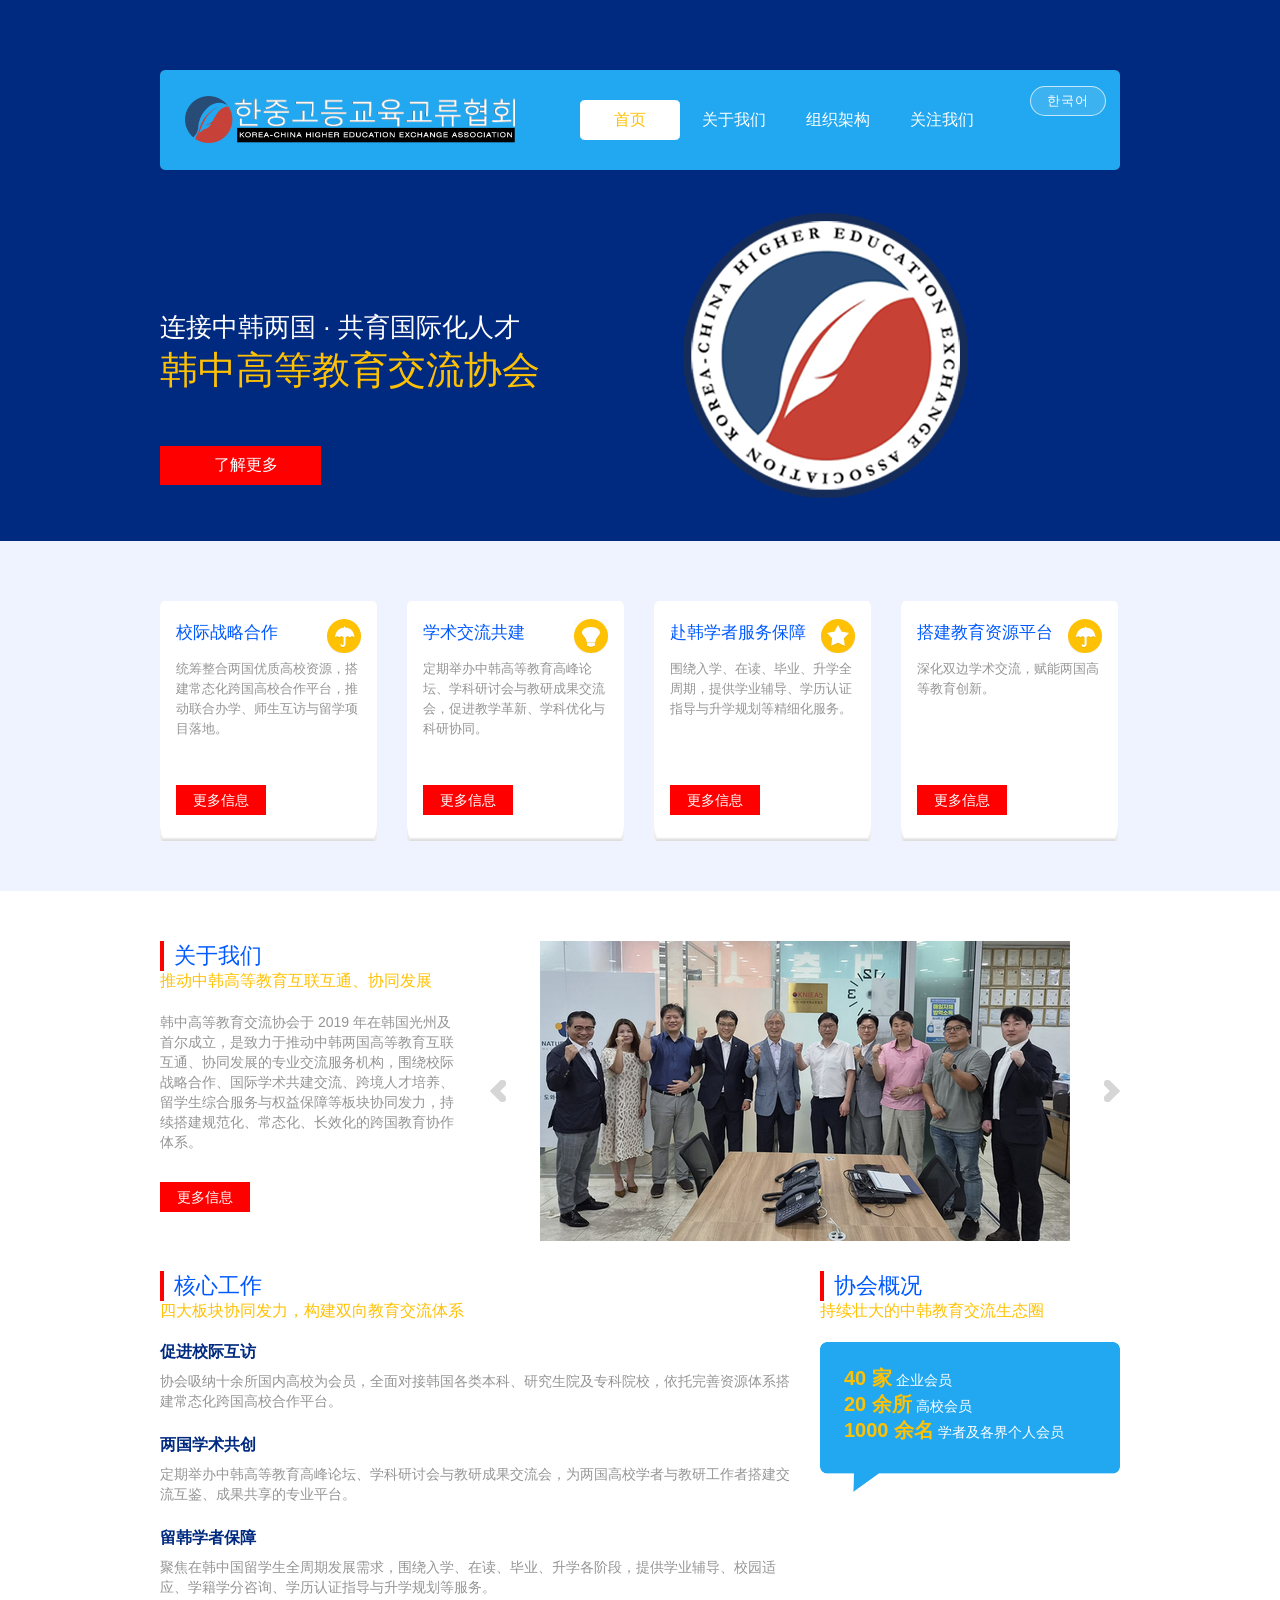
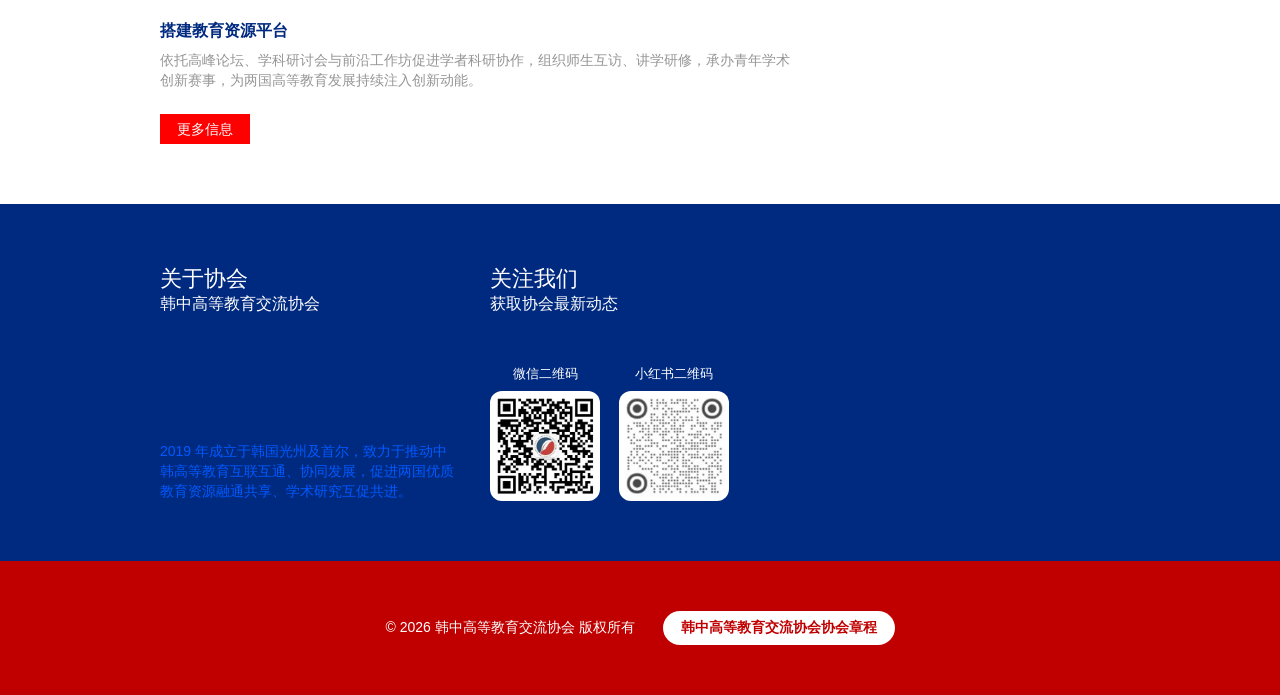
<file: index.html>
<!DOCTYPE html PUBLIC "-//W3C//DTD XHTML 1.0 Transitional//EN" "http://www.w3.org/TR/xhtml1/DTD/xhtml1-transitional.dtd">
<html xmlns="http://www.w3.org/1999/xhtml">
<head>
<meta http-equiv="Content-Type" content="text/html; charset=utf-8" />
<title>韩中高等教育交流协会</title>
<link rel="stylesheet" type="text/css" href="css/styles.css"/>
</head>
<body id="home">
<div class="header-wrapper">
	<div class="header">
    	<div class="header-content">
        	<div class="logo">
            	<a href="#home"><img src="images/tubiao.png" alt="韩中高等教育交流协会"/></a>
            </div>
            
            <div class="menu">
            	<ul>
                <li><a class="active" href="#home">首页</a></li>
                <li><a href="#about">关于我们</a></li>
                <li><a href="about.html">组织架构</a></li>
                <li><a href="#contact">关注我们</a></li>
                </ul>
            </div>
        </div>
       
        <div class="banner">
        	<div class="banner-content">
            	<ul>
                <li>
                <h2>连接中韩两国 · 共育国际化人才</h2>
                <h1>韩中高等教育交流协会</h1>
                <a href="#about">了解更多</a>
                </li>
                </ul>
            </div>
        </div>
        
    </div>
</div>
<!--- header-wrapper div end -->
<div class="clearing"></div>
<div class="panel-wrapper">
	<div class="panel-content">
		<div class="panel marRight">
			<div class="panel-icon">
				<img src="images/panel-icon-1.gif" alt="校际战略合作"/>
			</div>
			<h1>校际战略合作</h1>
			<p>统筹整合两国优质高校资源，搭建常态化跨国高校合作平台，推动联合办学、师生互访与留学项目落地。</p>
			<a class="more1" href="#works">更多信息</a>
            <div class="panel-bottom">
			</div>
			
		</div>
		<div class="panel marRight">
		<div class="panel-icon">
				<img src="images/panel-icon-2.gif" alt="学术交流共建"/>
			</div>
			<h1>学术交流共建</h1>
			<p>定期举办中韩高等教育高峰论坛、学科研讨会与教研成果交流会，促进教学革新、学科优化与科研协同。</p>
			<a class="more1" href="#works">更多信息</a>
            <div class="panel-bottom">
			</div>
		</div>
		
		<div class="panel marRight">
		<div class="panel-icon">
				<img src="images/panel-icon-3.gif" alt="赴韩学者服务保障"/>
			</div>
			<h1>赴韩学者服务保障</h1>
			<p>围绕入学、在读、毕业、升学全周期，提供学业辅导、学历认证指导与升学规划等精细化服务。</p>
			<a class="more1" href="#works">更多信息</a>
            <div class="panel-bottom">
			</div>
		</div>
		
		<div class="panel">
		<div class="panel-icon">
				<img src="images/panel-icon-1.gif" alt="搭建教育资源平台"/>
			</div>
			<h1>搭建教育资源平台</h1>
			<p>深化双边学术交流，赋能两国高等教育创新。</p>
			<a class="more1" href="#works">更多信息</a>
            <div class="panel-bottom">
			</div>
		</div>
		
	</div>
			
</div>
        
        
		

<!--- panel-wrapper div end -->
<div class="clearing"></div>
<div class="generic-content-wrapper">
	<div class="generic-content" id="about">
    	
      <div class="content marRight">
       	<h1>关于我们</h1>
            <h2>推动中韩高等教育互联互通、协同发展</h2>
        <p>韩中高等教育交流协会于 2019 年在韩国光州及首尔成立，是致力于推动中韩两国高等教育互联互通、协同发展的专业交流服务机构，围绕校际战略合作、国际学术共建交流、跨境人才培养、留学生综合服务与权益保障等板块协同发力，持续搭建规范化、常态化、长效化的跨国教育协作体系。</p>
            <a class="more" href="#works">更多信息</a>
      </div>
        
       <div class="slider-panel">
       		<div class="slider-content">
            	
                <div class="slider-left-arrow" onclick="prevSlide()">
                </div>
                
                <div class="slider-image">
                	<img id="slider-img" src="images/1.png" alt="中韩高校合作交流"/>
                </div>
               
                <div class="slider-right-arrow" onclick="nextSlide()">
                </div>
            
            </div>
       </div>
   </div>
 </div>
<script type="text/javascript">
var slides = ["images/1.png", "images/2.png", "images/3.png"];
var current = 0;
function showSlide(i) {
    current = (i + slides.length) % slides.length;
    document.getElementById("slider-img").src = slides[current];
}
function nextSlide() { showSlide(current + 1); }
function prevSlide() { showSlide(current - 1); }
</script>
    	
        <div class="generic-content" id="works">
        	
            <div class="content1 marRight">
            	<h1>核心工作</h1>
                <h2>四大板块协同发力，构建双向教育交流体系</h2>
                <h3>促进校际互访</h3>
                <p>协会吸纳十余所国内高校为会员，全面对接韩国各类本科、研究生院及专科院校，依托完善资源体系搭建常态化跨国高校合作平台。</p>
                <h3>两国学术共创</h3>
                <p>定期举办中韩高等教育高峰论坛、学科研讨会与教研成果交流会，为两国高校学者与教研工作者搭建交流互鉴、成果共享的专业平台。</p>
                <h3>留韩学者保障</h3>
                <p>聚焦在韩中国留学生全周期发展需求，围绕入学、在读、毕业、升学各阶段，提供学业辅导、校园适应、学籍学分咨询、学历认证指导与升学规划等服务。</p>
                <h3>搭建教育资源平台</h3>
                <p>依托高峰论坛、学科研讨会与前沿工作坊促进学者科研协作，组织师生互访、讲学研修，承办青年学术创新赛事，为两国高等教育发展持续注入创新动能。</p>
                <a class="more" href="#contact">更多信息</a>
            </div>
            
            <div class="content2">
            	<h1>协会概况</h1>
                <h2>持续壮大的中韩教育交流生态圈</h2>
                <div class="content2-image">
                <p><strong>40 家</strong> 企业会员<br/>
                <strong>20 余所</strong> 高校会员<br/>
                <strong>1000 余名</strong> 学者及各界个人会员</p>
                </div>
            </div>
    	
     </div>
<!--- generirc-content-wrapper div end -->
<div class="clearing"></div>
<div class="footer-wrapper" id="contact">
	<div class="footer">
    	<div class="footer-panel marRight">
        	<h1>关于协会</h1>
            <h2>韩中高等教育交流协会</h2>
            <p>2019 年成立于韩国光州及首尔，致力于推动中韩高等教育互联互通、协同发展，促进两国优质教育资源融通共享、学术研究互促共进。</p>
        </div>
        
        <div class="footer-panel marRight">
        	<h1>关注我们</h1>
            <h2>获取协会最新动态</h2>
            <ul>
            <li class="qr-item">
            <span class="qr-label">微信二维码</span>
            <a class="app-icon" href="#"><img src="images/weixin.png" alt="微信二维码" title="微信二维码"/></a>
            </li>
            <li class="qr-item">
            <span class="qr-label">小红书二维码</span>
            <a class="app-icon" href="#"><img src="images/xiaohongshu.png" alt="小红书二维码" title="小红书二维码"/></a>
            </li>
            </ul>
        </div>
        </div>
        
    </div>
<!--- footer-wrapper div end -->
<div class="clearing"></div>
<div class="footer-strip-wrapper">
	<div class="footer-strip">
    <p>© 2026 韩中高等教育交流协会 版权所有</p>
    <a class="charter-btn" href="zhangcheng.html">韩中高等教育交流协会协会章程</a>
    </div>
</div>
<script type="text/javascript" src="js/translate.js"></script>
</body>
</html>
</file>
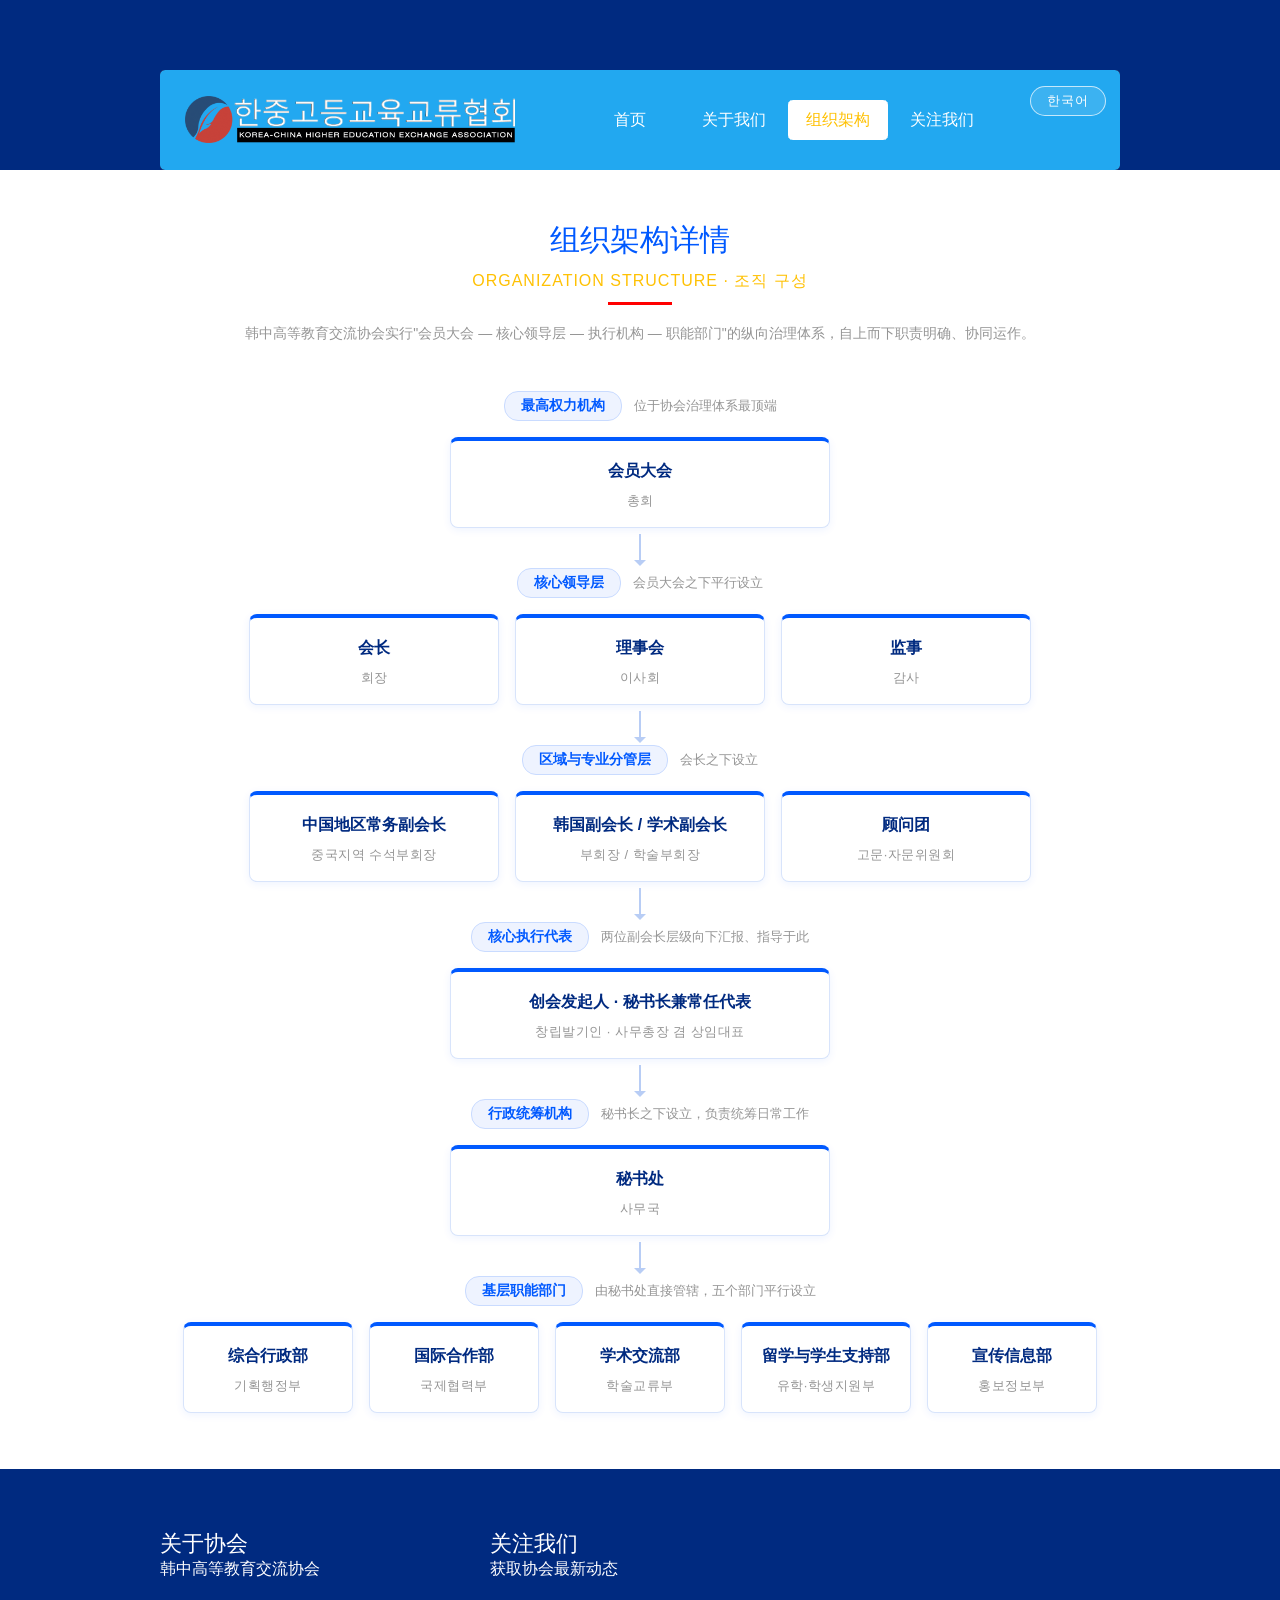
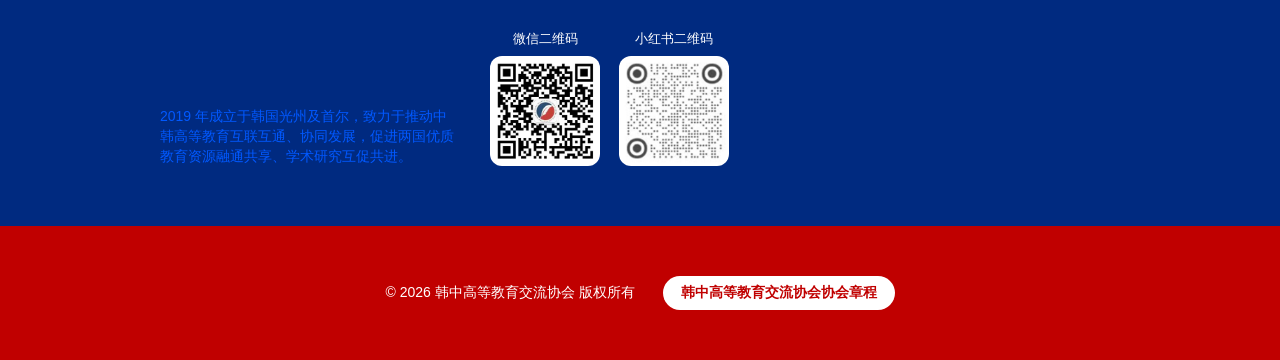
<file: about.html>
<!DOCTYPE html PUBLIC "-//W3C//DTD XHTML 1.0 Transitional//EN" "http://www.w3.org/TR/xhtml1/DTD/xhtml1-transitional.dtd">
<html xmlns="http://www.w3.org/1999/xhtml">
<head>
<meta http-equiv="Content-Type" content="text/html; charset=utf-8" />
<title>组织架构详情 - 韩中高等教育交流协会</title>
<link rel="stylesheet" type="text/css" href="css/styles.css"/>
</head>
<body>
<div class="header-wrapper">
	<div class="header">
    	<div class="header-content">
        	<div class="logo">
            	<a href="index.html"><img src="images/tubiao.png" alt="韩中高等教育交流协会"/></a>
            </div>
            
            <div class="menu">
            	<ul>
                <li><a href="index.html">首页</a></li>
                <li><a href="index.html#about">关于我们</a></li>
                <li><a class="active" href="about.html">组织架构</a></li>
                <li><a href="index.html#contact">关注我们</a></li>
                </ul>
            </div>
        </div>
    </div>
</div>
<!--- header-wrapper div end -->
<div class="clearing"></div>
<div class="about-wrapper">
	<div class="about-content">
    	<div class="about-heading">
        	<h1>组织架构详情</h1>
            <h2>ORGANIZATION STRUCTURE · 조직 구성</h2>
            <p>韩中高等教育交流协会实行"会员大会 — 核心领导层 — 执行机构 — 职能部门"的纵向治理体系，自上而下职责明确、协同运作。</p>
        </div>
        
        <div class="org-flow">
        	
        	<div class="level">
            	<div class="level-label">
                	<span class="chip">最高权力机构</span>
                    <span class="level-note">位于协会治理体系最顶端</span>
                </div>
                <div class="level-cards">
                	<div class="org-card wide">
                    	<div class="cn">会员大会</div>
                        <div class="kr">총회</div>
                    </div>
                </div>
            </div>
            <div class="connector"><span></span></div>
            
            <div class="level">
            	<div class="level-label">
                	<span class="chip">核心领导层</span>
                    <span class="level-note">会员大会之下平行设立</span>
                </div>
                <div class="level-cards">
                	<div class="org-card">
                    	<div class="cn">会长</div>
                        <div class="kr">회장</div>
                    </div>
                    <div class="org-card">
                    	<div class="cn">理事会</div>
                        <div class="kr">이사회</div>
                    </div>
                    <div class="org-card">
                    	<div class="cn">监事</div>
                        <div class="kr">감사</div>
                    </div>
                </div>
            </div>
            <div class="connector"><span></span></div>
            
            <div class="level">
            	<div class="level-label">
                	<span class="chip">区域与专业分管层</span>
                    <span class="level-note">会长之下设立</span>
                </div>
                <div class="level-cards">
                	<div class="org-card">
                    	<div class="cn">中国地区常务副会长</div>
                        <div class="kr">중국지역 수석부회장</div>
                    </div>
                    <div class="org-card">
                    	<div class="cn">韩国副会长 / 学术副会长</div>
                        <div class="kr">부회장 / 학술부회장</div>
                    </div>
                    <div class="org-card">
                    	<div class="cn">顾问团</div>
                        <div class="kr">고문·자문위원회</div>
                    </div>
                </div>
            </div>
            <div class="connector"><span></span></div>
            
            <div class="level">
            	<div class="level-label">
                	<span class="chip">核心执行代表</span>
                    <span class="level-note">两位副会长层级向下汇报、指导于此</span>
                </div>
                <div class="level-cards">
                	<div class="org-card wide">
                    	<div class="cn">创会发起人 · 秘书长兼常任代表</div>
                        <div class="kr">창립발기인 · 사무총장 겸 상임대표</div>
                    </div>
                </div>
            </div>
            <div class="connector"><span></span></div>
            
            <div class="level">
            	<div class="level-label">
                	<span class="chip">行政统筹机构</span>
                    <span class="level-note">秘书长之下设立，负责统筹日常工作</span>
                </div>
                <div class="level-cards">
                	<div class="org-card wide">
                    	<div class="cn">秘书处</div>
                        <div class="kr">사무국</div>
                    </div>
                </div>
            </div>
            <div class="connector"><span></span></div>
            
            <div class="level">
            	<div class="level-label">
                	<span class="chip">基层职能部门</span>
                    <span class="level-note">由秘书处直接管辖，五个部门平行设立</span>
                </div>
                <div class="level-cards">
                	<div class="org-card narrow">
                    	<div class="cn">综合行政部</div>
                        <div class="kr">기획행정부</div>
                    </div>
                    <div class="org-card narrow">
                    	<div class="cn">国际合作部</div>
                        <div class="kr">국제협력부</div>
                    </div>
                    <div class="org-card narrow">
                    	<div class="cn">学术交流部</div>
                        <div class="kr">학술교류부</div>
                    </div>
                    <div class="org-card narrow">
                    	<div class="cn">留学与学生支持部</div>
                        <div class="kr">유학·학생지원부</div>
                    </div>
                    <div class="org-card narrow">
                    	<div class="cn">宣传信息部</div>
                        <div class="kr">홍보정보부</div>
                    </div>
                </div>
            </div>
            
        </div>
    </div>
</div>
<!--- about-wrapper div end -->
<div class="clearing"></div>
<div class="footer-wrapper" id="contact">
	<div class="footer">
    	<div class="footer-panel marRight">
        	<h1>关于协会</h1>
            <h2>韩中高等教育交流协会</h2>
            <p>2019 年成立于韩国光州及首尔，致力于推动中韩高等教育互联互通、协同发展，促进两国优质教育资源融通共享、学术研究互促共进。</p>
        </div>
        
        <div class="footer-panel marRight">
        	<h1>关注我们</h1>
            <h2>获取协会最新动态</h2>
            <ul>
            <li class="qr-item">
            <span class="qr-label">微信二维码</span>
            <a class="app-icon" href="#"><img src="images/weixin.png" alt="微信二维码" title="微信二维码"/></a>
            </li>
            <li class="qr-item">
            <span class="qr-label">小红书二维码</span>
            <a class="app-icon" href="#"><img src="images/xiaohongshu.png" alt="小红书二维码" title="小红书二维码"/></a>
            </li>
            </ul>
        </div>
        </div>
        
    </div>
<!--- footer-wrapper div end -->
<div class="clearing"></div>
<div class="footer-strip-wrapper">
	<div class="footer-strip">
    <p>© 2026 韩中高等教育交流协会 版权所有</p>
    <a class="charter-btn" href="zhangcheng.html">韩中高等教育交流协会协会章程</a>
    </div>
</div>
<script type="text/javascript" src="js/translate.js"></script>
</body>
</html>
</file>
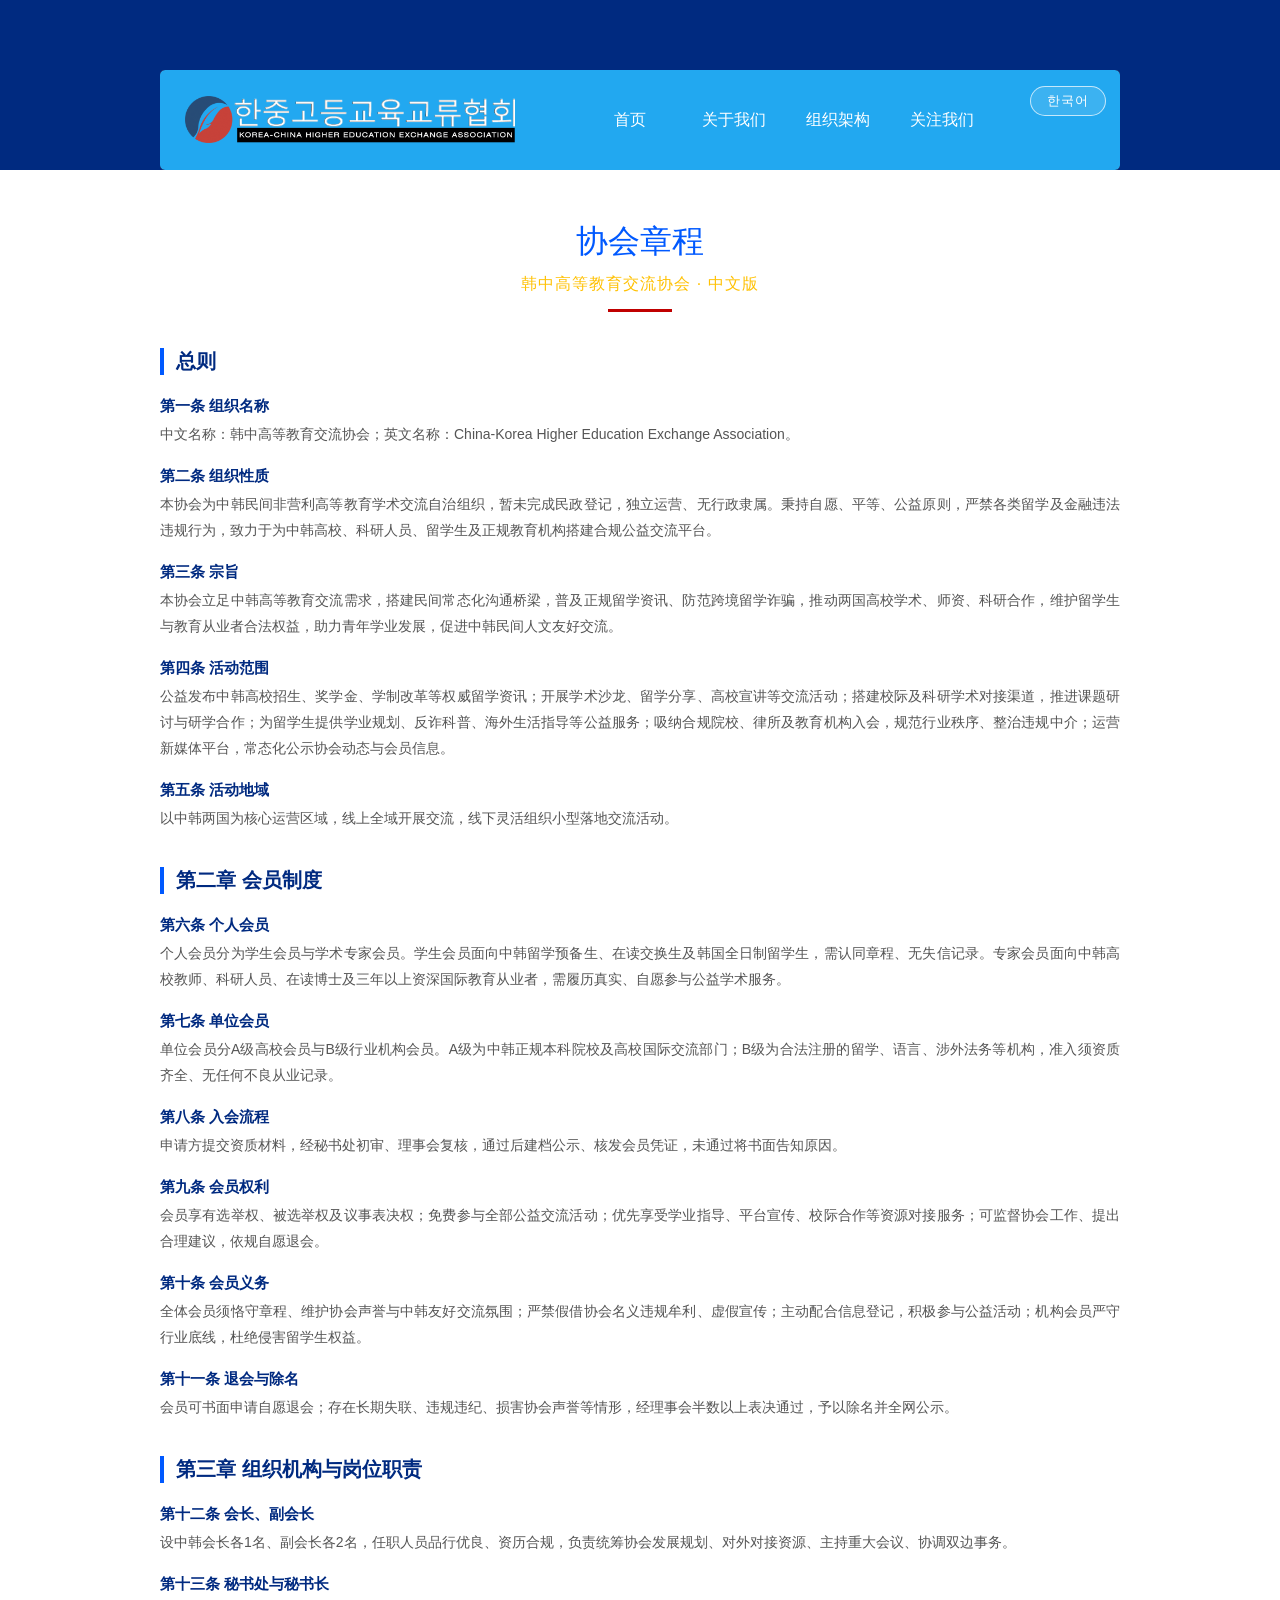
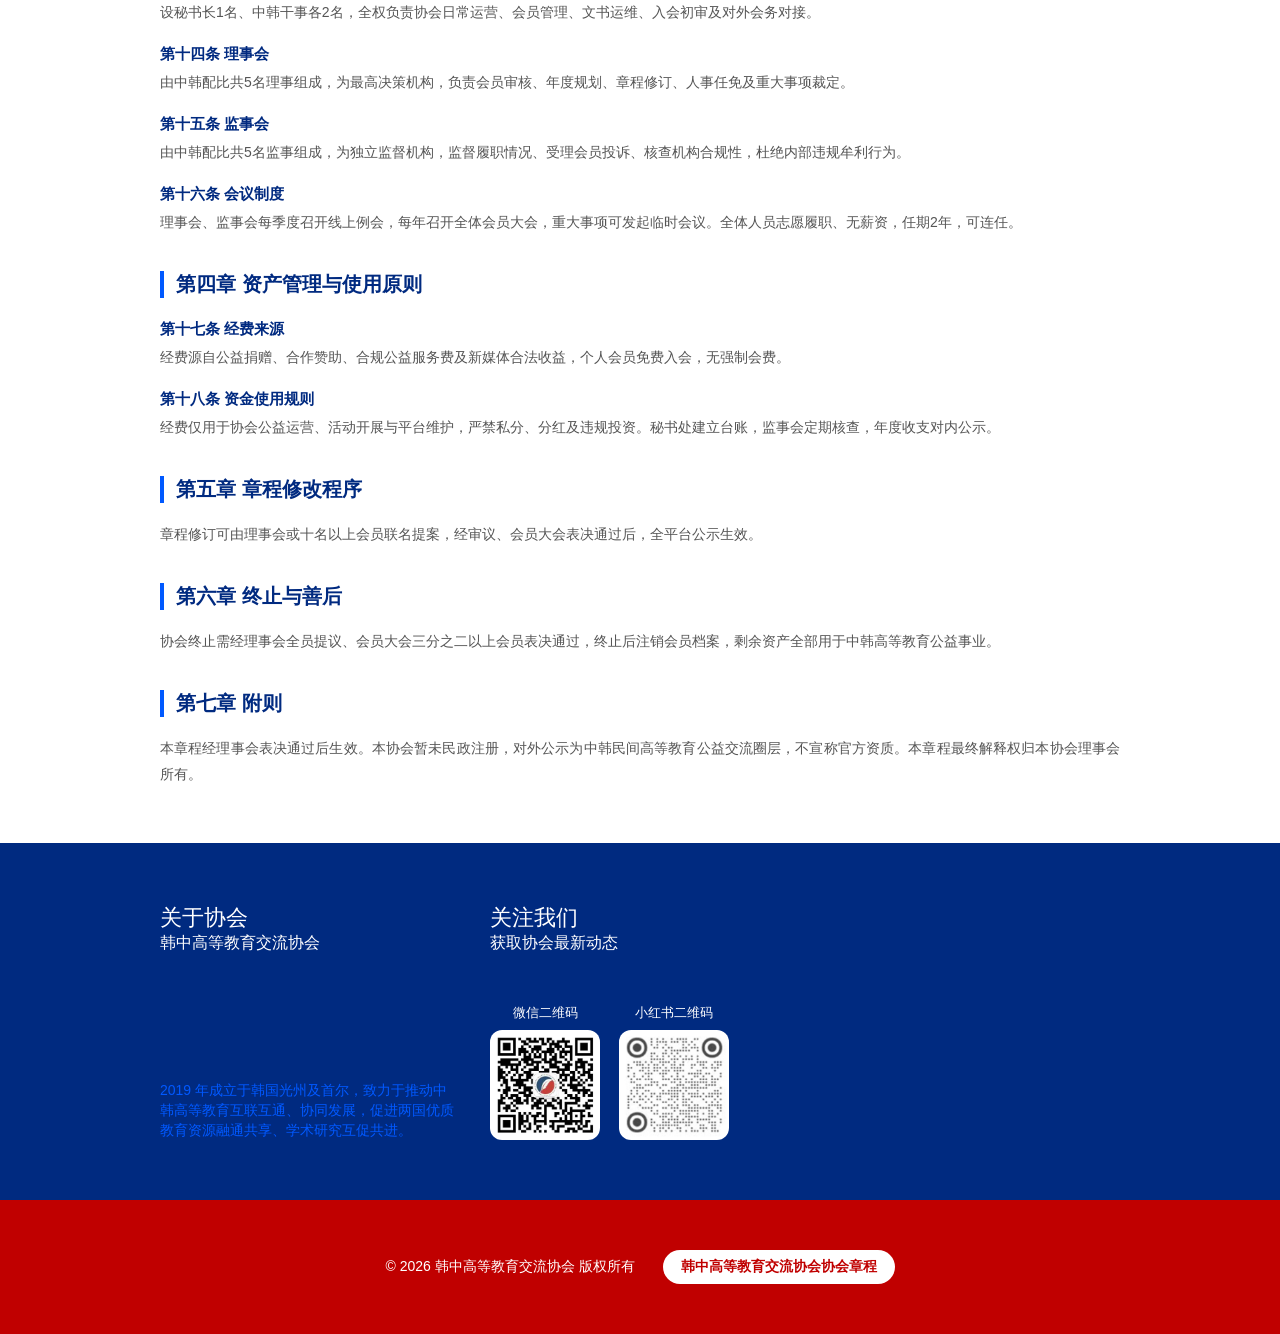
<file: zhangcheng.html>
<!DOCTYPE html PUBLIC "-//W3C//DTD XHTML 1.0 Transitional//EN" "http://www.w3.org/TR/xhtml1/DTD/xhtml1-transitional.dtd">
<html xmlns="http://www.w3.org/1999/xhtml">
<head>
<meta http-equiv="Content-Type" content="text/html; charset=utf-8" />
<title>协会章程 - 韩中高等教育交流协会</title>
<link rel="stylesheet" type="text/css" href="css/styles.css"/>
</head>
<body>
<div class="header-wrapper">
	<div class="header">
    	<div class="header-content">
        	<div class="logo">
            	<a href="index.html"><img src="images/tubiao.png" alt="韩中高等教育交流协会"/></a>
            </div>
            
            <div class="menu">
            	<ul>
                <li><a href="index.html">首页</a></li>
                <li><a href="index.html#about">关于我们</a></li>
                <li><a href="about.html">组织架构</a></li>
                <li><a href="index.html#contact">关注我们</a></li>
                </ul>
            </div>
        </div>
    </div>
</div>
<!--- header-wrapper div end -->
<div class="clearing"></div>
<div class="charter-wrapper">
	<div class="charter-content">
    	<div class="charter-title">
        	<h1>协会章程</h1>
            <h2>韩中高等教育交流协会 · 中文版</h2>
        </div>
        
        <div class="chapter">
        	<h3>总则</h3>
            <p class="article-title">第一条 组织名称</p>
            <p>中文名称：韩中高等教育交流协会；英文名称：China-Korea Higher Education Exchange Association。</p>
            <p class="article-title">第二条 组织性质</p>
            <p>本协会为中韩民间非营利高等教育学术交流自治组织，暂未完成民政登记，独立运营、无行政隶属。秉持自愿、平等、公益原则，严禁各类留学及金融违法违规行为，致力于为中韩高校、科研人员、留学生及正规教育机构搭建合规公益交流平台。</p>
            <p class="article-title">第三条 宗旨</p>
            <p>本协会立足中韩高等教育交流需求，搭建民间常态化沟通桥梁，普及正规留学资讯、防范跨境留学诈骗，推动两国高校学术、师资、科研合作，维护留学生与教育从业者合法权益，助力青年学业发展，促进中韩民间人文友好交流。</p>
            <p class="article-title">第四条 活动范围</p>
            <p>公益发布中韩高校招生、奖学金、学制改革等权威留学资讯；开展学术沙龙、留学分享、高校宣讲等交流活动；搭建校际及科研学术对接渠道，推进课题研讨与研学合作；为留学生提供学业规划、反诈科普、海外生活指导等公益服务；吸纳合规院校、律所及教育机构入会，规范行业秩序、整治违规中介；运营新媒体平台，常态化公示协会动态与会员信息。</p>
            <p class="article-title">第五条 活动地域</p>
            <p>以中韩两国为核心运营区域，线上全域开展交流，线下灵活组织小型落地交流活动。</p>
        </div>
        
        <div class="chapter">
        	<h3>第二章 会员制度</h3>
            <p class="article-title">第六条 个人会员</p>
            <p>个人会员分为学生会员与学术专家会员。学生会员面向中韩留学预备生、在读交换生及韩国全日制留学生，需认同章程、无失信记录。专家会员面向中韩高校教师、科研人员、在读博士及三年以上资深国际教育从业者，需履历真实、自愿参与公益学术服务。</p>
            <p class="article-title">第七条 单位会员</p>
            <p>单位会员分A级高校会员与B级行业机构会员。A级为中韩正规本科院校及高校国际交流部门；B级为合法注册的留学、语言、涉外法务等机构，准入须资质齐全、无任何不良从业记录。</p>
            <p class="article-title">第八条 入会流程</p>
            <p>申请方提交资质材料，经秘书处初审、理事会复核，通过后建档公示、核发会员凭证，未通过将书面告知原因。</p>
            <p class="article-title">第九条 会员权利</p>
            <p>会员享有选举权、被选举权及议事表决权；免费参与全部公益交流活动；优先享受学业指导、平台宣传、校际合作等资源对接服务；可监督协会工作、提出合理建议，依规自愿退会。</p>
            <p class="article-title">第十条 会员义务</p>
            <p>全体会员须恪守章程、维护协会声誉与中韩友好交流氛围；严禁假借协会名义违规牟利、虚假宣传；主动配合信息登记，积极参与公益活动；机构会员严守行业底线，杜绝侵害留学生权益。</p>
            <p class="article-title">第十一条 退会与除名</p>
            <p>会员可书面申请自愿退会；存在长期失联、违规违纪、损害协会声誉等情形，经理事会半数以上表决通过，予以除名并全网公示。</p>
        </div>
        
        <div class="chapter">
        	<h3>第三章 组织机构与岗位职责</h3>
            <p class="article-title">第十二条 会长、副会长</p>
            <p>设中韩会长各1名、副会长各2名，任职人员品行优良、资历合规，负责统筹协会发展规划、对外对接资源、主持重大会议、协调双边事务。</p>
            <p class="article-title">第十三条 秘书处与秘书长</p>
            <p>设秘书长1名、中韩干事各2名，全权负责协会日常运营、会员管理、文书运维、入会初审及对外会务对接。</p>
            <p class="article-title">第十四条 理事会</p>
            <p>由中韩配比共5名理事组成，为最高决策机构，负责会员审核、年度规划、章程修订、人事任免及重大事项裁定。</p>
            <p class="article-title">第十五条 监事会</p>
            <p>由中韩配比共5名监事组成，为独立监督机构，监督履职情况、受理会员投诉、核查机构合规性，杜绝内部违规牟利行为。</p>
            <p class="article-title">第十六条 会议制度</p>
            <p>理事会、监事会每季度召开线上例会，每年召开全体会员大会，重大事项可发起临时会议。全体人员志愿履职、无薪资，任期2年，可连任。</p>
        </div>
        
        <div class="chapter">
        	<h3>第四章 资产管理与使用原则</h3>
            <p class="article-title">第十七条 经费来源</p>
            <p>经费源自公益捐赠、合作赞助、合规公益服务费及新媒体合法收益，个人会员免费入会，无强制会费。</p>
            <p class="article-title">第十八条 资金使用规则</p>
            <p>经费仅用于协会公益运营、活动开展与平台维护，严禁私分、分红及违规投资。秘书处建立台账，监事会定期核查，年度收支对内公示。</p>
        </div>
        
        <div class="chapter">
        	<h3>第五章 章程修改程序</h3>
            <p>章程修订可由理事会或十名以上会员联名提案，经审议、会员大会表决通过后，全平台公示生效。</p>
        </div>
        
        <div class="chapter">
        	<h3>第六章 终止与善后</h3>
            <p>协会终止需经理事会全员提议、会员大会三分之二以上会员表决通过，终止后注销会员档案，剩余资产全部用于中韩高等教育公益事业。</p>
        </div>
        
        <div class="chapter">
        	<h3>第七章 附则</h3>
            <p>本章程经理事会表决通过后生效。本协会暂未民政注册，对外公示为中韩民间高等教育公益交流圈层，不宣称官方资质。本章程最终解释权归本协会理事会所有。</p>
        </div>
        
    </div>
</div>
<!--- charter-wrapper div end -->
<div class="clearing"></div>
<div class="footer-wrapper">
	<div class="footer">
    	<div class="footer-panel marRight">
        	<h1>关于协会</h1>
            <h2>韩中高等教育交流协会</h2>
            <p>2019 年成立于韩国光州及首尔，致力于推动中韩高等教育互联互通、协同发展，促进两国优质教育资源融通共享、学术研究互促共进。</p>
        </div>
        
        <div class="footer-panel marRight">
        	<h1>关注我们</h1>
            <h2>获取协会最新动态</h2>
            <ul>
            <li class="qr-item">
            <span class="qr-label">微信二维码</span>
            <a class="app-icon" href="#"><img src="images/weixin.png" alt="微信二维码" title="微信二维码"/></a>
            </li>
            <li class="qr-item">
            <span class="qr-label">小红书二维码</span>
            <a class="app-icon" href="#"><img src="images/xiaohongshu.png" alt="小红书二维码" title="小红书二维码"/></a>
            </li>
            </ul>
        </div>
        </div>
        
    </div>
<!--- footer-wrapper div end -->
<div class="clearing"></div>
<div class="footer-strip-wrapper">
	<div class="footer-strip">
    <p>© 2026 韩中高等教育交流协会 版权所有</p>
    <a class="charter-btn" href="zhangcheng.html">韩中高等教育交流协会协会章程</a>
    </div>
</div>
<script type="text/javascript" src="js/translate.js"></script>
</body>
</html>
</file>
<file: css/styles.css>
﻿html{scroll-behavior:smooth;}
*{margin:0; padding:0; font-family:'Pontano Sans','Malgun Gothic','Microsoft YaHei','PingFang SC','Hiragino Sans GB','SimHei',Arial,sans-serif; font-size:14px; color:#959595;}
a{text-decoration:none;}
img{border:none;}
.clearing{clear:both;}

.header-wrapper{width:100%; height:auto; background:#002A80; overflow:hidden;}
.header{width:960px; margin:0 auto; margin-top:70px; overflow:hidden;}
.header-content{width:960px; height:100px; background:url(../images/top-strip.gif) no-repeat;}

.logo{width:360px; float:left;}
.logo img{width:330px; height:auto; display:block; padding-left:25px; padding-top:26px;}
.logo h1{font-family:'Playfair Display','Microsoft YaHei',sans-serif; font-size:26px; color:#ffffff; font-weight:normal; padding-left:25px; padding-top:22px; line-height:34px;}
.logo span{display:block; font-size:12px; color:#ffc103; padding-left:25px; letter-spacing:1px;}

.menu{width:540px; float:right; padding-top:30px;}
.menu ul{list-style:none;}
.menu li{float:left; width:100px; height:40px; padding-right:4px;}
.menu li a{font-size:16px; font-weight:normal; color:#ffffff; width:100px; height:40px; line-height:40px; text-align:center; display:block;}
.menu li a:hover{font-size:16px; font-weight:normal; color:#ffc103; width:100px; height:40px; line-height:40px; text-align:center; background:url(../images/menu-h.gif);}
.menu li a.active{color:#ffc103; background:url(../images/menu-h.gif);}


.banner{width:960px; height:371px; background:url(../images/banner-img.png) no-repeat; margin:0 auto;}
.banner-content{width:500px; float:left; padding-top:140px;}
.banner-content h2{font-size:26px; font-weight:normal; color:#ffffff;}
.banner-content h1{font-family:'Playfair Display','Microsoft YaHei',sans-serif; font-size:38px; font-weight:normal; color:#ffc103; padding-bottom:50px;}
.banner-content ul{list-style:none;}
.banner-content li{text-align:left;}
.banner-content li a{display:block; width:151px; height:39px; background:url(../images/btn-banner.gif) no-repeat; font-family:'Playfair Display','Microsoft YaHei',sans-serif; font-size:16px; font-weight:normal; color:#ffffff; text-align:center; line-height:38px; padding-left:10px;}
.banner-content li a:hover{display:block; width:151px; height:39px; background:url(../images/btn-banner-h.gif) no-repeat; font-family:'Playfair Display','Microsoft YaHei',sans-serif; font-size:16px; font-weight:normal; color:#002A80; text-align:center; line-height:38px;}


.panel-wrapper{width:100%; height:350px; background:#EEF3FF; overflow:hidden;}
.panel-content{width:960px; margin:0 auto; margin-top:60px;}
.panel{width:217px; min-height:240px; float:left; display:flex; flex-direction:column; background:url(../images/panel-bg.gif) no-repeat; background-size:100% 100%; overflow:hidden; position:relative; }
.panel-icon{width:34px; height:34px; float:right; position:absolute; right:0px; top:0px;  padding-top:18px; padding-right:16px;}
.panel-bottom{width:217px; height:10px; background:#ffffff url(../images/panel-bottom.gif) bottom no-repeat; background-size:100% 100%; padding-bottom:16px;}
.panel h1{font-family:'Playfair Display','Microsoft YaHei',sans-serif; font-size:17px; font-weight:normal; color:#0059FF; padding-left:16px; padding-right:16px; padding-top:20px; line-height:24px;}
.panel p{line-height:20px; font-size:13px; padding-left:16px; padding-right:16px; padding-top:14px;}
a.more1{width:90px; height:30px; line-height:30px; font-family:'Playfair Display','Microsoft YaHei',sans-serif; font-size:14px; color:#ffffff; display:block;text-align:center; background:url(../images/btn-more-n.gif) no-repeat; margin-left:16px; margin-top:auto; }
a.more1:hover{width:90px; height:30px; line-height:30px; font-family:'Playfair Display','Microsoft YaHei',sans-serif; font-size:14px; color:#ffffff; display:block;text-align:center; background:url(../images/btn-more-h.gif) no-repeat; }
.marRight{margin-right:30px;}


.generic-content-wrapper{width:100%; height:auto; overflow:hidden; padding-top:20px;}
.generic-content{width:960px; margin:0 auto; margin-top:30px;}
.content{width:300px; float:left;}
.content h1{font-family:'Playfair Display','Microsoft YaHei',sans-serif; font-size:22px; font-weight:normal; color:#0059FF;}
.content h2{font-size:16px; font-weight:normal; color:#ffc103; padding-bottom:20px;}
.content p{line-height:20px; padding-bottom:30px;}
a.more{width:90px; height:30px; line-height:30px; font-family:'Playfair Display','Microsoft YaHei',sans-serif; font-size:14px; color:#ffffff; display:block;text-align:center; background:url(../images/btn-more-n.gif) no-repeat;}

a.more:hover{width:90px; height:30px; line-height:30px; font-family:'Playfair Display','Microsoft YaHei',sans-serif; font-size:14px; color:#ffffff; display:block;text-align:center; background:url(../images/btn-more-h.gif) no-repeat;}
.marRight{margin-right:30px;}

.slider-panel{width:630px; float:left; position:relative;}
.slider-content{width:630px; margin:0 auto; position:relative;}
.slider-left-arrow{width:16px; height:22px; position:absolute; left:0; top:50%; margin-top:-11px; background:url(../images/icon-arrow-left.gif) no-repeat left; cursor:pointer;}
.slider-right-arrow{width:16px; height:22px; position:absolute; right:0; top:50%; margin-top:-11px; background:url(../images/icon-arrow-right.gif) no-repeat right; cursor:pointer;}
.slider-image{width:530px; margin:0 auto; text-align:center;}
.slider-image img{width:530px; height:300px; display:block; margin:0 auto;}

.content1{width:630px; float:left; padding-bottom:60px;}
.content1 h1{font-family:'Playfair Display','Microsoft YaHei',sans-serif; font-size:22px; font-weight:normal; color:#0059FF;}
.content1 h2{font-size:16px; font-weight:normal; color:#ffc103; padding-bottom:20px;}
.content1 h3{font-family:'Microsoft YaHei',sans-serif; font-size:16px; font-weight:bold; color:#002A80; padding-bottom:8px;}
.content1 p{line-height:20px; padding-bottom:24px;}

.content2{width:300px; float:left; }
.content2 h1{font-family:'Playfair Display','Microsoft YaHei',sans-serif; font-size:22px; font-weight:normal; color:#0059FF;}
.content2 h2{font-size:16px; font-weight:normal; color:#ffc103; padding-bottom:20px;}
.content2-image{width:300px; height:150px; background:url(../images/testimonilas-bg.gif) no-repeat; margin-bottom:30px;}
.content2 p{line-height:24px; color:#ffffff; padding:24px;}
.content2 p strong{font-size:20px; color:#ffc103;}
.content2 h3{font-family:'Playfair Display','Microsoft YaHei',sans-serif; font-size:14px; font-weight:normal; color:#ffc103;}
.content2 h3 span span{color:#0059FF; color:#ccc8c8;}
a.readmore{ color:#0059FF; font-size:14px; font-weight:normal; float:right; }
a.readmore:hover{ color:#ffc103; font-size:14px; font-weight:normal;}


.footer-wrapper{width:100%; background:#002A80; overflow:auto; height:auto;}
.footer{width:960px; margin:0 auto; margin-top:60px; display:flex;}
.footer-panel{width:300px; float:left; padding-bottom:60px; display:flex; flex-direction:column;}
.footer-panel h1{font-family:'Playfair Display','Microsoft YaHei',sans-serif; font-size:22px; font-weight:normal; color:#ffffff;}
.footer-panel h2{font-size:16px; font-weight:normal; color:#ffffff; padding-bottom:30px;}
.footer-panel p{line-height:20px; color:#0059FF; margin-top:auto;}
.footer-panel ul{list-style:none; margin-top:auto;}
.footer-panel li{float:left;  padding-top:20px;}
.footer-panel a{display:block; width:29px; height:29px; background:url(../images/img-cir-n.gif) no-repeat; padding:5px;}
.footer-panel a:hover{background:url(../images/img-cir-h.gif) no-repeat;}
.footer-panel a.app-icon{background:none; width:110px; height:110px; padding:0; margin-right:15px;}
.footer-panel a.app-icon:hover{background:none;}
.footer-panel a.app-icon img{width:110px; height:110px; display:block; border-radius:12px;}
.footer-panel li.qr-item{display:inline-flex; float:none; flex-direction:column; align-items:center; margin-right:15px; padding-top:20px;}
.footer-panel li.qr-item a.app-icon{margin-right:0;}
.qr-label{display:block; width:110px; font-size:13px; color:#ffffff; text-align:center; padding-bottom:8px;}

.newsletter{width:300px; float:left;}
.newsletter h1{font-family:'Playfair Display','Microsoft YaHei',sans-serif; font-size:22px; font-weight:normal; color:#ffffff;}
.newsletter h2{font-size:16px; font-weight:normal; color:#ffffff; padding-bottom:30px;}
.newsletter ul{list-style:none;}
.newsletter li{border:none; float:left; padding-bottom:20px;}
.newsletter-input{background:url(../images/news-letter-bg-1.gif) no-repeat; width:299px; height:35px; color:#002A80; padding-left:10px; text-align:left; line-height:35px; border:none;}
.newsletter-input1{background:url(../images/news-letter-bg-2.gif) no-repeat; width:217px; height:35px; color:#002A80; padding-left:10px; text-align:left; line-height:35px; border:none; }
a.submit{background:url(../images/btn-submit.gif) no-repeat; width:73px; height:36px; float:right; display:block; font-family:'Playfair Display','Microsoft YaHei',sans-serif; color:#002A80; font-size:14px; text-align:center; line-height:36px;}
a.submit:hover{background:url(../images/btn-submit-h.gif) no-repeat; width:73px; height:36px;  font-family:'Playfair Display','Microsoft YaHei',sans-serif; color:#ffffff; font-size:14px; text-align:center; line-height:36px;}

.footer-strip-wrapper{width:100%; height:auto; background:#C00000; overflow:hidden;}
.footer-strip{width:960px; margin:0 auto; margin-top:50px; margin-bottom:50px; display:flex; align-items:center; justify-content:center; gap:28px; flex-wrap:wrap;}
.footer-strip p{color:#ffffff; text-align:center;}
.charter-btn{display:inline-block; background:#ffffff; color:#C00000; font-size:14px; font-weight:bold; padding:8px 18px; border-radius:18px;}
.charter-btn:hover{background:#ffe9e9;}
a.footerlink{color:#ffffff;}
a.footerlink:hover{color:#002A80;}


/* inner page styles start */
.container{width:100%; overflow:hidden; height:auto;}
.col-wrapper{width:960px; margin:0 auto; overflow:hidden; margin-top:60px;}
.col1{width:300px; float:left;}
.col1 h1{font-family:'Playfair Display','Microsoft YaHei',sans-serif; font-size:22px; font-weight:normal; color:#0059FF; padding-bottom:20px;}
.col1 p{line-height:20px;  padding-bottom:30px;}
.col1 ul{list-style:none;}
.col1 li{border-bottom:1px solid #dedede;  background:url(../images/arrow.gif) no-repeat left; padding-left:20px; width:260px;}
.col1 li.bdrBottom{border-bottom:none;}
.col1 li a{ line-height:40px; height:40px; font-size:14px; text-align:center;}
.col1 li a:hover{line-height:40px; height:40px; font-size:14px; color:#0059FF;}

.col2{width:630px; float:left;}
.col2 h1{font-family:'Playfair Display','Microsoft YaHei',sans-serif; font-size:22px; font-weight:normal; color:#0059FF; padding-bottom:20px;}
.col2 p{line-height:20px; padding-bottom:30px;}


/* about page: organization structure */
.about-wrapper{width:100%; background:#ffffff; overflow:hidden;}
.about-content{width:960px; margin:0 auto; padding-top:50px; padding-bottom:50px;}
.about-heading{text-align:center; margin-bottom:46px;}
.about-heading h1{font-family:'Playfair Display','Microsoft YaHei',sans-serif; font-size:30px; font-weight:normal; color:#0059FF; padding-bottom:10px;}
.about-heading h2{font-size:16px; font-weight:normal; color:#ffc103; padding-bottom:16px; letter-spacing:1px;}
.about-heading p{font-size:14px; line-height:24px; color:#959595;}
.org-flow{width:100%;}
.level{margin-bottom:6px;}
.level-label{display:flex; align-items:center; justify-content:center; flex-wrap:wrap; gap:12px; margin-bottom:16px;}
.chip{display:inline-block; background:#EEF3FF; border:1px solid #c9dbff; color:#0059FF; font-size:14px; font-weight:bold; padding:5px 16px; border-radius:14px;}
.level-note{font-size:13px; color:#959595;}
.level-cards{display:flex; justify-content:center; flex-wrap:wrap; gap:16px;}
.org-card{box-sizing:border-box; width:250px; background:#ffffff; border:1px solid #d8e4fb; border-top:4px solid #0059FF; border-radius:8px; padding:18px 14px 16px; text-align:center; box-shadow:0 2px 8px rgba(0,89,255,0.07);}
.org-card.wide{width:380px;}
.org-card.narrow{width:170px;}
.org-card .cn{font-size:16px; font-weight:bold; color:#002A80; line-height:24px;}
.org-card .kr{font-size:13px; color:#959595; margin-top:8px; letter-spacing:0.5px; line-height:20px;}
.connector{height:34px; display:flex; justify-content:center; align-items:flex-start;}
.connector span{display:block; width:2px; height:30px; background:#b8cdf5; position:relative;}
.connector span::after{content:""; position:absolute; left:-5px; bottom:-2px; border:6px solid transparent; border-top-color:#b8cdf5; border-bottom:none;}


/* Chinese red accents */
.banner-content li a{background:#FF0000;}
.banner-content li a:hover{background:#CC0000; color:#ffffff;}
a.more, a.more1{background:#FF0000;}
a.more:hover, a.more1:hover{background:#CC0000;}
.content h1, .content1 h1, .content2 h1{border-left:4px solid #FF0000; padding-left:10px;}
.about-heading h2::after{content:""; display:block; width:64px; height:3px; background:#FF0000; margin:10px auto 0;}


/* charter page */
.charter-wrapper{width:100%; background:#ffffff; overflow:hidden;}
.charter-content{width:960px; margin:0 auto; padding-top:50px; padding-bottom:50px;}
.charter-title{text-align:center; margin-bottom:34px;}
.charter-title h1{font-family:'Playfair Display','Microsoft YaHei',sans-serif; font-size:32px; font-weight:normal; color:#0059FF; padding-bottom:10px;}
.charter-title h2{font-size:16px; font-weight:normal; color:#ffc103; letter-spacing:1px;}
.charter-title h2::after{content:""; display:block; width:64px; height:3px; background:#C00000; margin:14px auto 0;}
.chapter h3{font-family:'Microsoft YaHei',sans-serif; font-size:20px; font-weight:bold; color:#002A80; border-left:4px solid #0059FF; padding-left:12px; margin-top:36px; margin-bottom:18px;}
.chapter p{font-size:14px; line-height:26px; color:#555555; text-align:justify; margin-bottom:6px;}
.chapter p.article-title{font-size:15px; font-weight:bold; color:#002A80; margin-top:16px; margin-bottom:2px;}


/* language switch */
.header-content{position:relative;}
#lang-toggle{position:absolute; top:16px; right:14px; z-index:30; display:inline-block; padding:5px 16px; border:1px solid rgba(255,255,255,0.7); border-radius:16px; background:rgba(255,255,255,0.12); color:#ffffff; font-size:13px; line-height:1.4; letter-spacing:1px; cursor:pointer; font-family:inherit;}
#lang-toggle:hover{background:#ffc103; color:#002A80; border-color:#ffc103;}
body[data-lang="ko"] .org-card .cn{display:none;}
body[data-lang="ko"] .org-card .kr{margin-top:0;}
</file>
